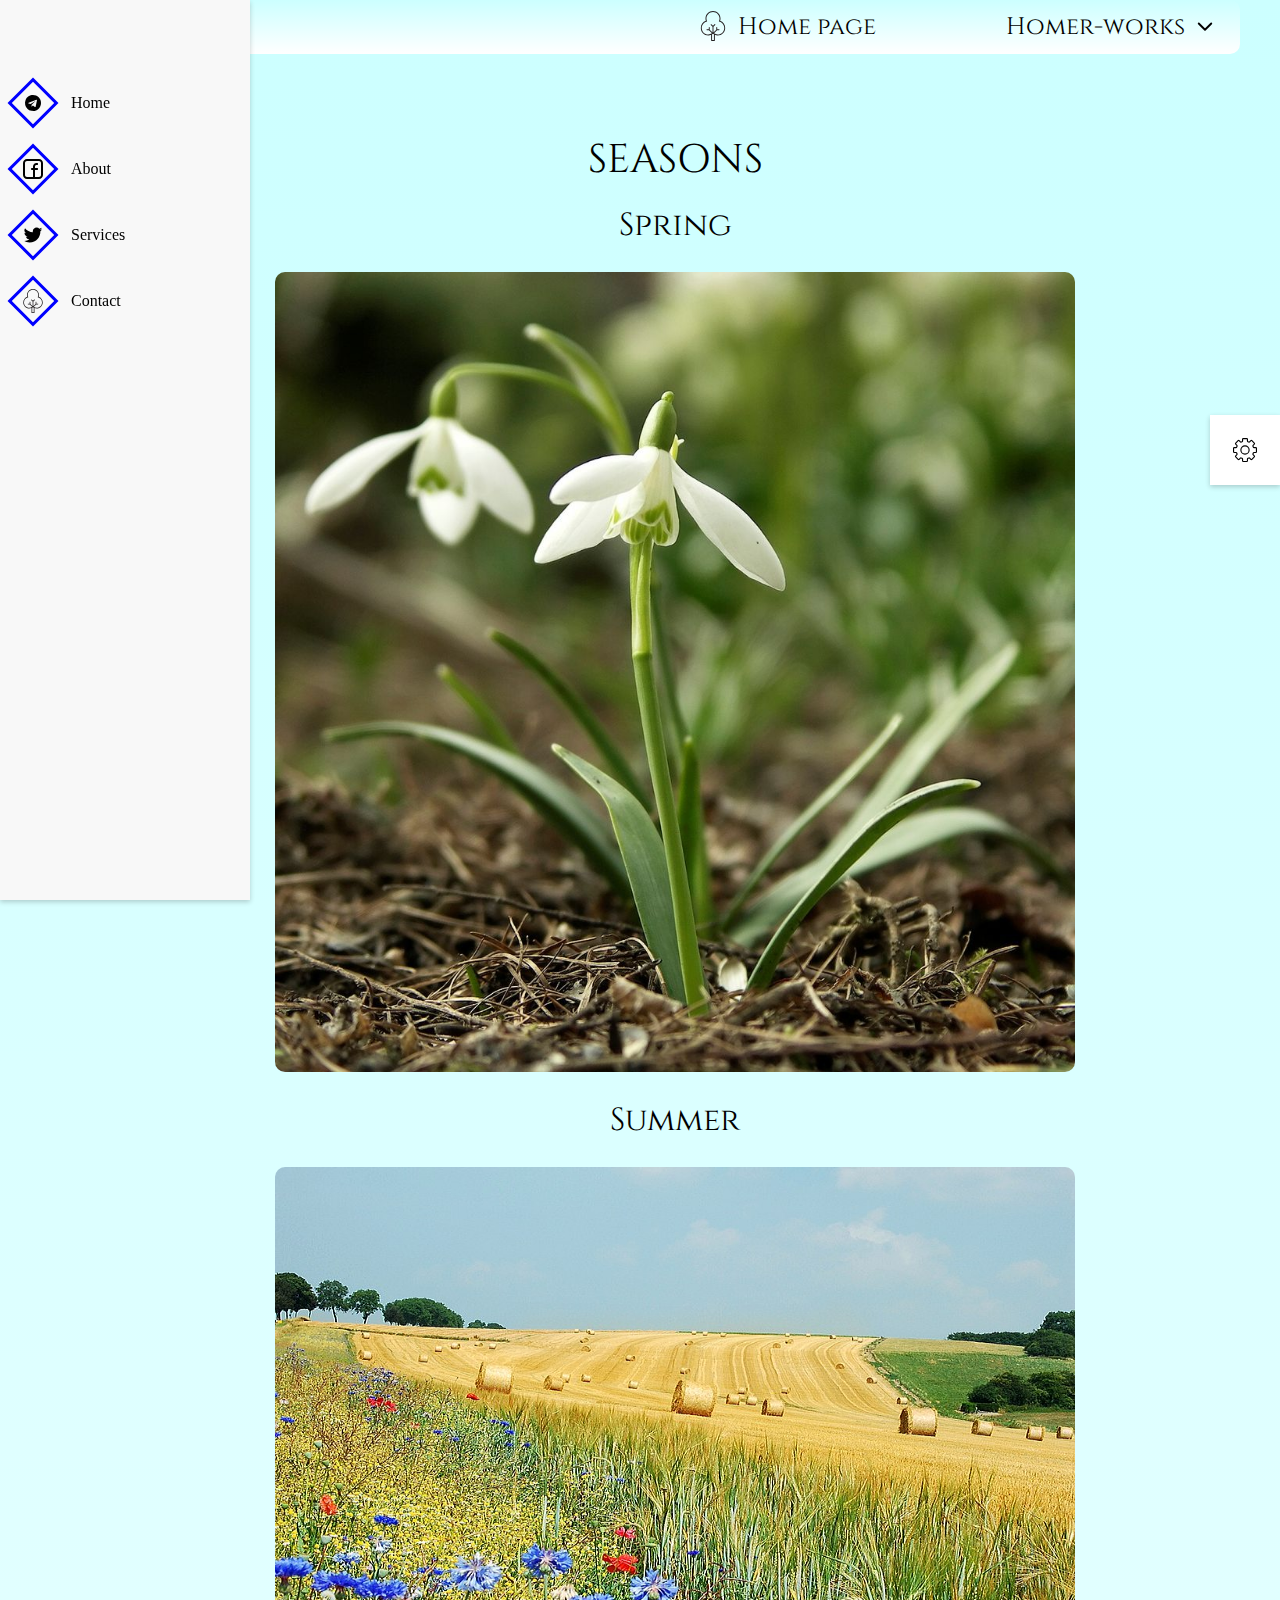
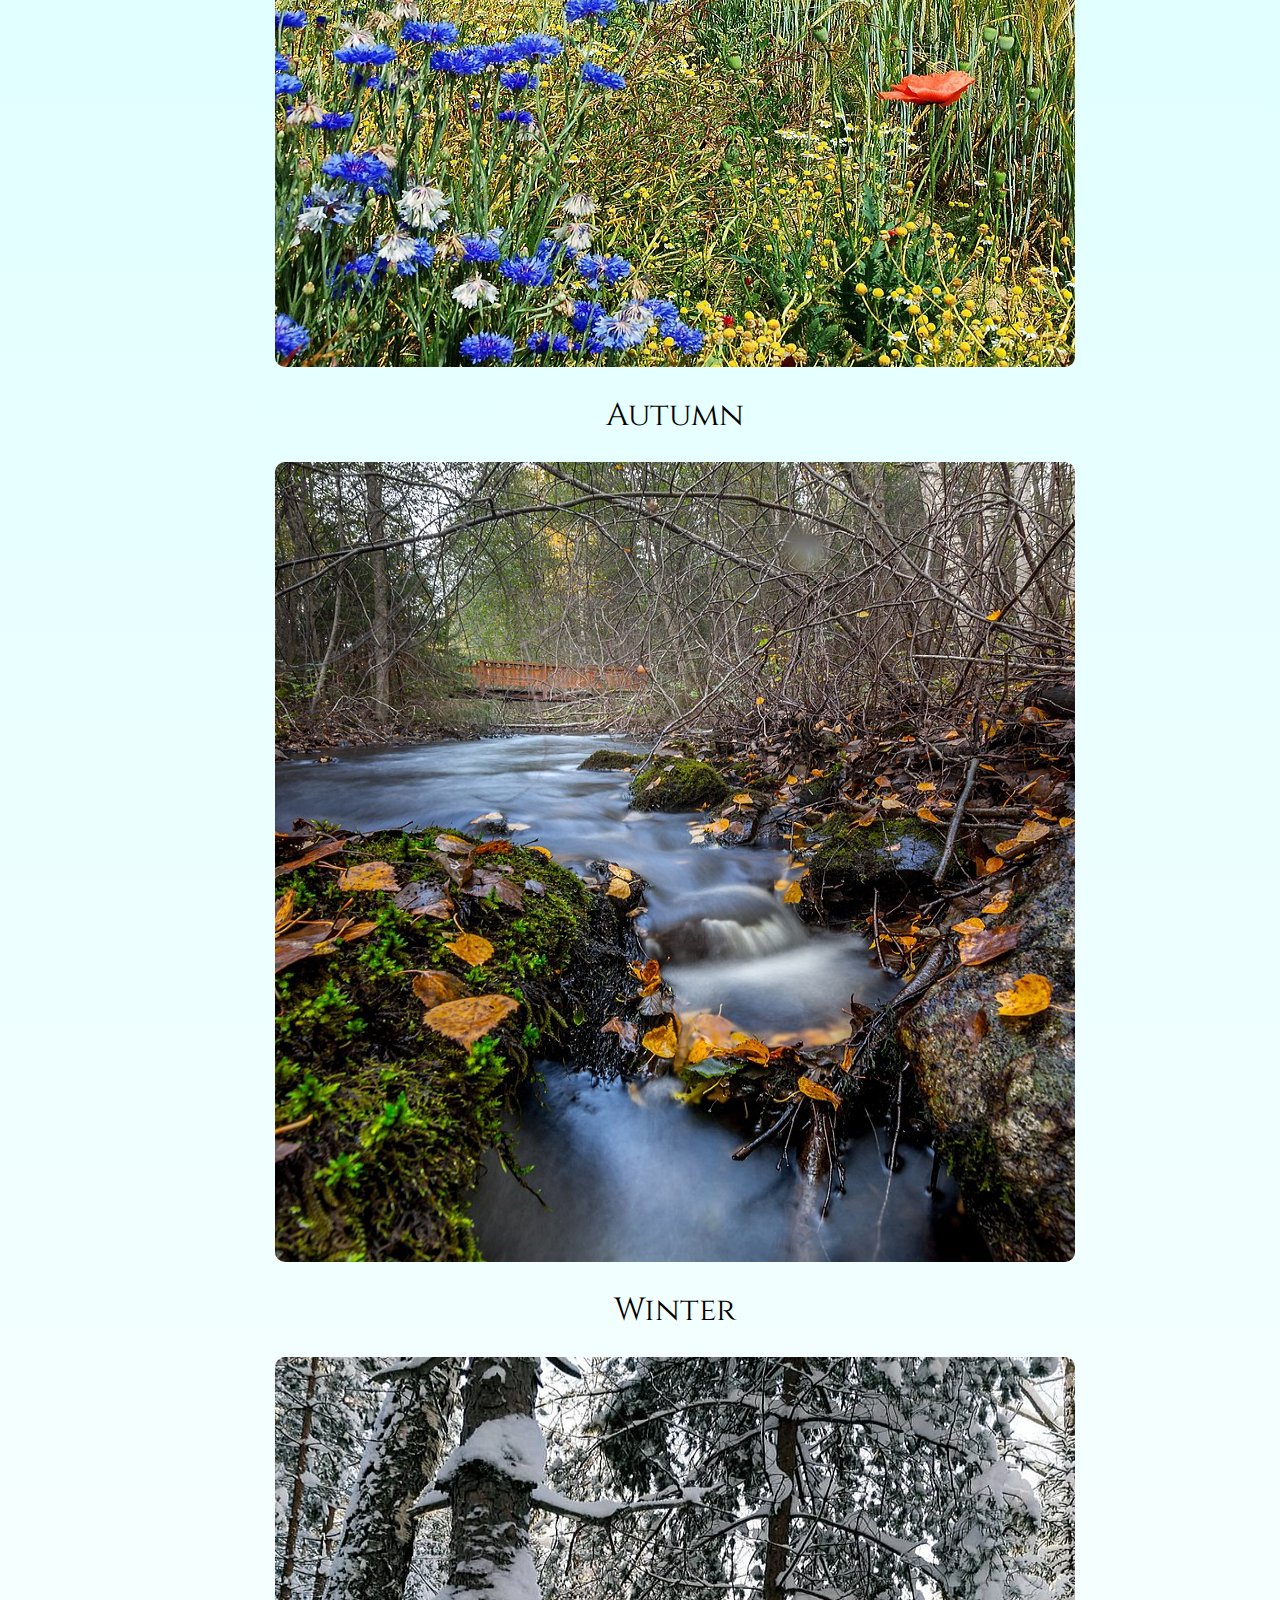
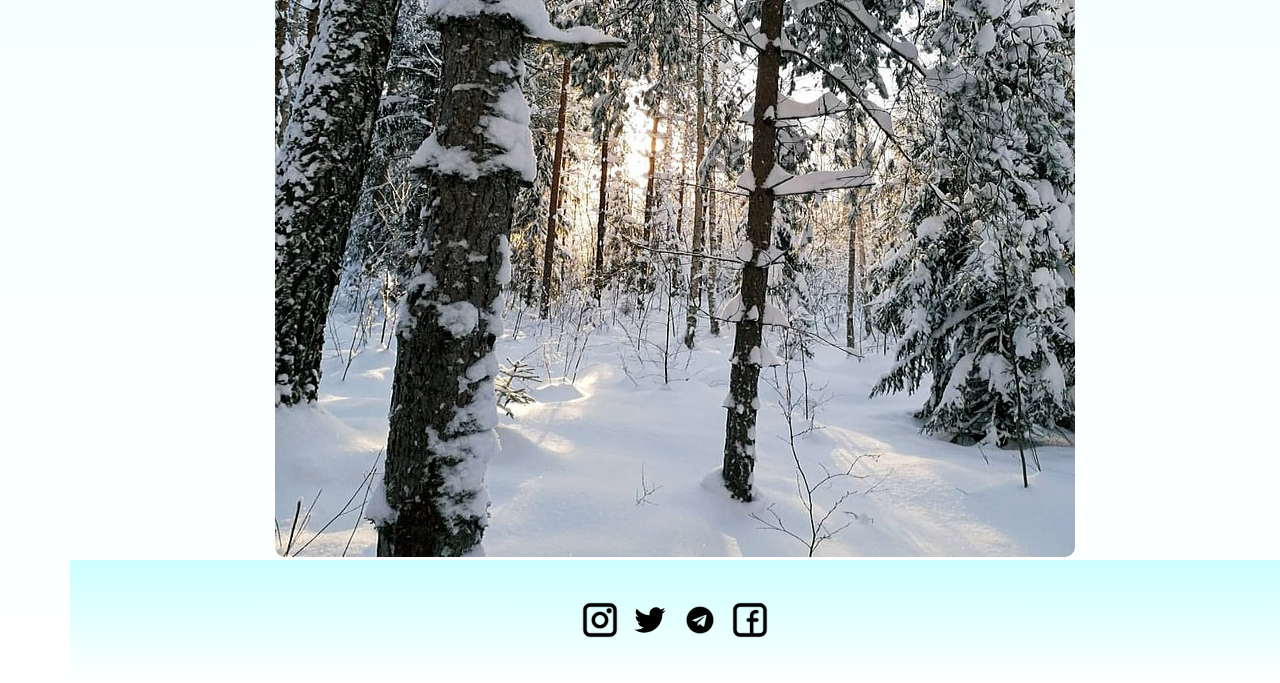
<file: index.html>
<!DOCTYPE html>
<html lang="en">
  <head>
    <meta charset="UTF-8" />
    <meta name="viewport" content="width=device-width, initial-scale=1.0" />
    <link rel="stylesheet" href="css/style.css" />
    <title>Времена года</title>
  </head>
  <body>
    <div class="sidebar">
    <ul class="sidebar-menu">
      <li>
        <a href="#">
          <span>
            <svg class="menu-icon">
              <use href="images/sprite.svg#telegram"></use>
            </svg>
          </span>
          Home
        </a>
      </li>
      <li>
        <a href="#">
          <span> 
            <svg class="menu-icon">
              <use href="images/sprite.svg#facebook"></use>
            </svg>
          </span>
          About
        </a>
      </li>
      <li>
        <a href="#">
          <span>
            <svg class="menu-icon">
              <use href="images/sprite.svg#twitter"></use>
            </svg>
          </span>
          Services
        </a>
      </li>
      <li>
        <a href="#">
          <span>
            <svg class="menu-icon">
              <use href="images/sprite.svg#tree"></use>
            </svg>
          </span>
          Contact
        </a>
      </li>
    </ul>
  </div>
    <div class="sidebar-right">
    <div class="gear-container">
      <div class="gear-toggle">
        <svg class="gear-icon">
          <use href="images/sprite.svg#gear"></use>
        </svg>
      </div>
      <div class="menu-content">
        <ul class="menu-buttons">
          <li><a href="#">Button 1</a></li>
          <li><a href="#">Button 2</a></li>
          <li><a href="#">Button 3</a></li>
          <li><a href="#">Button 4</a></li>
        </ul>
      </div>
    </div>
  </div>

    <div class="wrapper">
      <header>
          <div class="content">
          <div class="conteiner header-conteiner">
            <a class="header-logo" href="index.html">
              <svg class="seasons">
                <use href="images/sprite.svg#home"></use>
              </svg>
              Seasons</a
            >
            <ul class="header-list">
              <li>
                <a href="index.html">
                  <svg class="tree">
                    <use href="images/sprite.svg#tree"></use>
                  </svg>
                  Home page</a
                >
              </li>
              <li class="li_1">
                <a href="index.html"
                  >Homer-works
                  <svg class="arrow-hw">
                    <use href="images/sprite.svg#arrow"></use>
                  </svg>
                </a>
                <ul class="submenu">
                  <li><a href="inline-block.html">Inline-block</a></li>
                  <li><a href="float.html">Float</a></li>
                  <li class="li_3">
                    <a href="#">
                      <svg class="arrow-left">
                        <use href="images/sprite.svg#arrow-left"></use>
                      </svg>
                      Blocks</a
                    >
                    <ul class="submenu_2">
                      <li><a href="flex.html">Flex</a></li>
                    </ul>
                  </li>
                </ul>
              </li>
            </ul>
          </div>
        </header>

        <section class="conteiner">
          <h2>Seasons</h2>
          <h3>Spring</h3>
          <div class="image-container">
            <img src="images/1.jpg" alt="Описание изображения" />
            <div class="description">
              Весна́ — одно из четырёх времён года, переходный сезон между зимой
              и летом. Существуют различные методы определения начала и
              окончания весны, отличающиеся в зависимости от местного климата,
              культур и обычаев. Когда в Северном полушарии весна, то в Южном
              полушарии осень и наоборот.
            </div>
          </div>
          <h3>Summer</h3>
          <div class="image-container">
            <img src="images/2.jpg" alt="Описание изображения" />
            <div class="description">
              Ле́то — одно из четырёх времён года, между весной и осенью,
              характеризующееся наиболее высокой температурой окружающей среды.
              В день летнего солнцестояния дни самые длинные, а ночи самые
              короткие. Также в большей части стран лето выступает как самые
              большие каникулы.
            </div>
          </div>
          <h3>Autumn</h3>
          <div class="image-container">
            <img src="images/3.jpg" alt="Описание изображения" />
            <div class="description">
              Осень (родственно др.-прусск. assanis — «осень», готск. 𐌰𐍃𐌰𐌽𐍃 —
              «жатва», этимологически — «время жатвы»; по толкованию Даля — от
              «осенять» — затенять: наступление сумрака) — одно из четырёх
              времён года, между летом и зимой. Осень — переходный сезон, когда
              заметно уменьшение светового дня, и постепенно понижается
              температура окружающей среды.
            </div>
          </div>
          <h3>Winter</h3>
          <div class="image-container">
            <img src="images/4.jpg" alt="Описание изображения" />
            <div class="description">
              Зима́ — одно из четырёх времён года, между осенью и весной.
              Основной признак этого времени года — устойчивая низкая
              температура (ниже 0 градусов по Цельсию) во многих районах Земли,
              на поверхность земли выпадает и ложится снег. Смена времён года
              обусловлена наклоном оси вращения Земли к плоскости эклиптики.
            </div>
          </div>
        </section>
        <footer>
          <div class="footer-icons">
            <div>
              <a href="#">
                <svg>
                  <use href="images/sprite.svg#instagram"></use>
                </svg>
              </a>
            </div>
            <div>
              <a href="#">
                <svg>
                  <use href="images/sprite.svg#twitter"></use>
                </svg>
              </a>
            </div>
            <div>
              <a href="#">
                <svg>
                  <use href="images/sprite.svg#telegram"></use>
                </svg>
              </a>
            </div>
            <div>
              <a href="#">
                <svg>
                  <use href="images/sprite.svg#facebook"></use>
                </svg>
              </a>
            </div>
          </div>
        </footer>
      </div>
  </body>
</html>
</file>
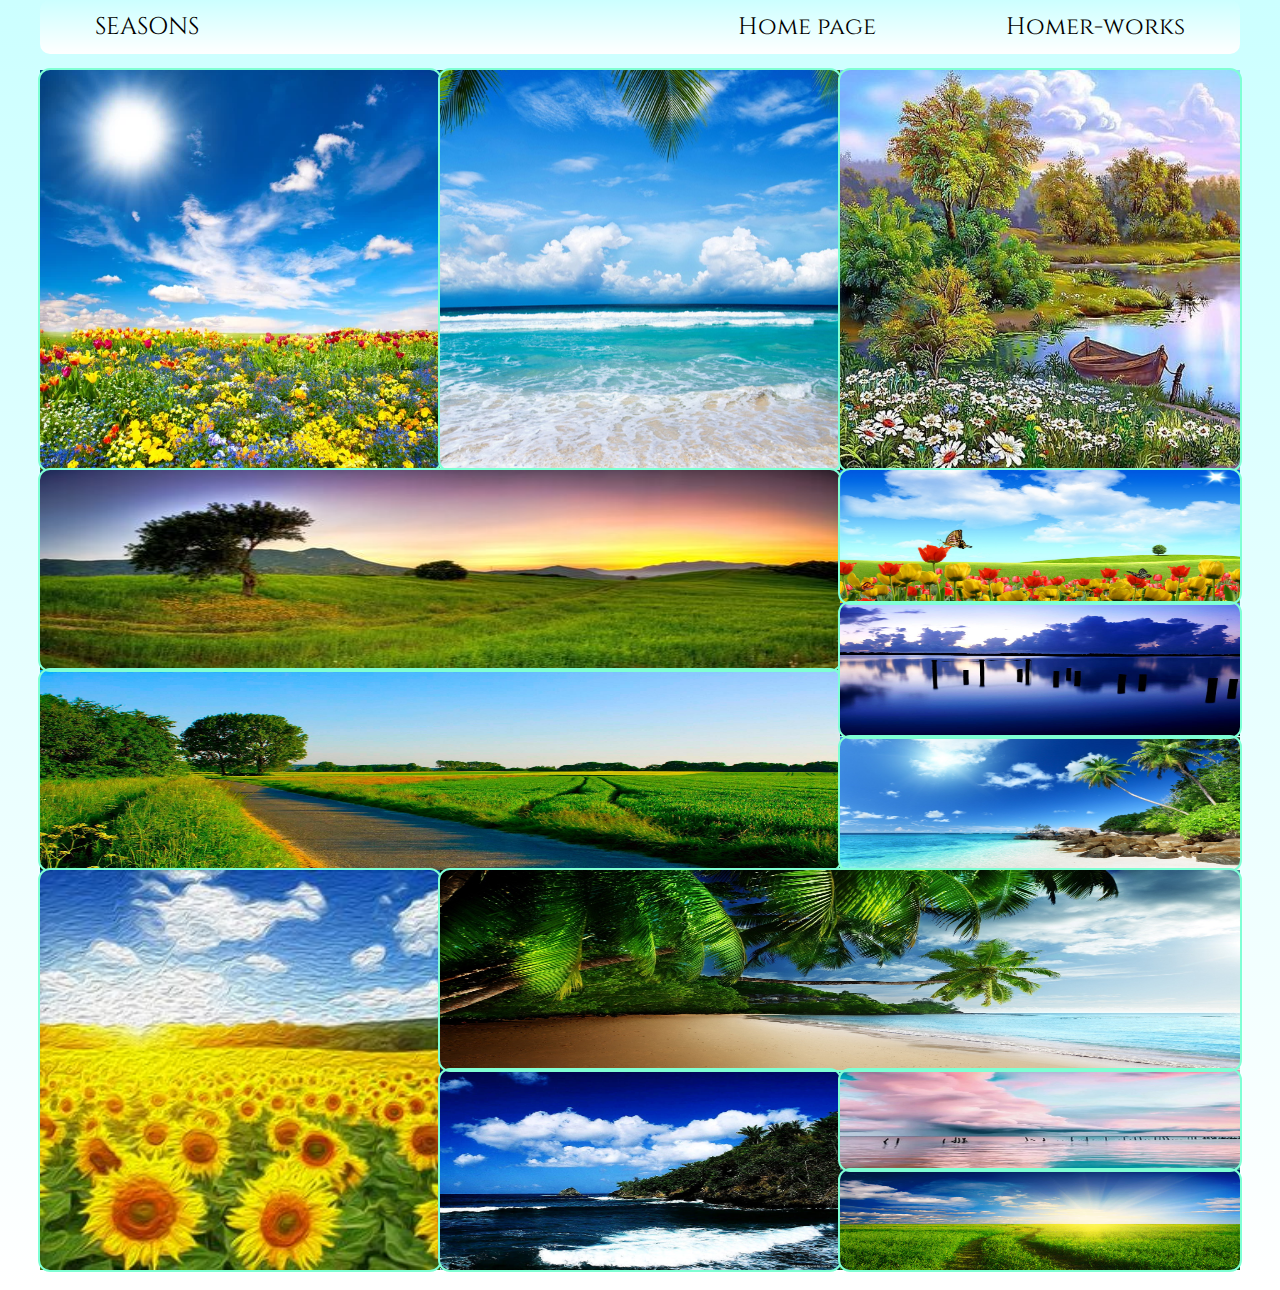
<file: flex.html>
<!DOCTYPE html>
<html lang="en">
  <head>
    <meta charset="UTF-8" />
    <meta name="viewport" content="width=device-width, initial-scale=1.0" />
    <title>Summer</title>
    <link rel="stylesheet" href="css/style.css" />
  </head>
  <body>
    <header>
      <div class="conteiner header-conteiner">
        <a class="header-logo" href="index.html">Seasons</a>
        <ul class="header-list">
          <li><a href="index.html">Home page</a></li>
          <li class="li_1">
            <a href="index.html">Homer-works</a>
            <ul class="submenu">
              <li><a href="inline-block.html">Inline-block</a></li>
              <li><a href="float.html">Float</a></li>
              <li>
                <a href="#">Blocks</a>
                <ul class="submenu_2">
                  <li><a href="flex.html">Flex</a></li>
                </ul>
              </li>
            </ul>
          </li>
        </ul>
      </div>
    </header>

    <div class="box">
      <div class="flex-box">
        <div class="w-400 h-400 outline fz-20">
          <img src="images/a.jpg" alt="flower" width="400" height="400" />
        </div>
        <div class="w-400 h-400 outline fz-20">
          <img src="images/b.jpg" alt="summer" width="400" height="400" />
        </div>
        <div class="w-400 h-400 outline fz-20">
          <img src="images/c.jpg" alt="summer" width="400" height="400" />
        </div>
      </div>

      <div class="flex-box">
        <div class="fz-20 w-800">
          <div class="h-200 outline">
            <img src="images/d.jpg" alt="summer" width="800" height="200" />
          </div>
          <div class="h-200 outline">
            <img src="images/f.jpg" alt="summer" width="800" height="200" />
          </div>
        </div>
        <div class="w-400 fz-20">
          <div class="h-133 outline">
            <img src="images/g.jpg" alt="summer" width="400" height="133" />
          </div>
          <div class="h-133 outline">
            <img src="images/h.jpg" alt="summer" width="400" height="133" />
          </div>
          <div class="h-133 outline">
            <img src="images/i.jpg" alt="summer" width="400" height="133" />
          </div>
        </div>
      </div>
      <div class="flex-box">
        <div class="fz-20 w-400 h-400 outline">
          <img src="images/j.jpg" alt="summer" width="400" height="400" />
        </div>
        <div class="fz-20">
          <div class="w-800 h-200 outline">
            <img src="images/k.jpg" alt="summer" width="800" height="200" />
          </div>

          <div class="fz-0 flex-box">
            <div class="fz-20 outline w-400 h-200">
              <img src="images/l.jpg" alt="summer" width="400" height="200" />
            </div>
            <div class="fz-20 w-400">
              <div class="h-100 outline">
                <img src="images/m.jpg" alt="summer" width="400" height="100" />
              </div>
              <div class="h-100 outline">
                <img src="images/n.jpg" alt="summer" width="400" height="100" />
              </div>
            </div>
          </div>
        </div>
      </div>
    </div>
  </body>
</html>
</file>
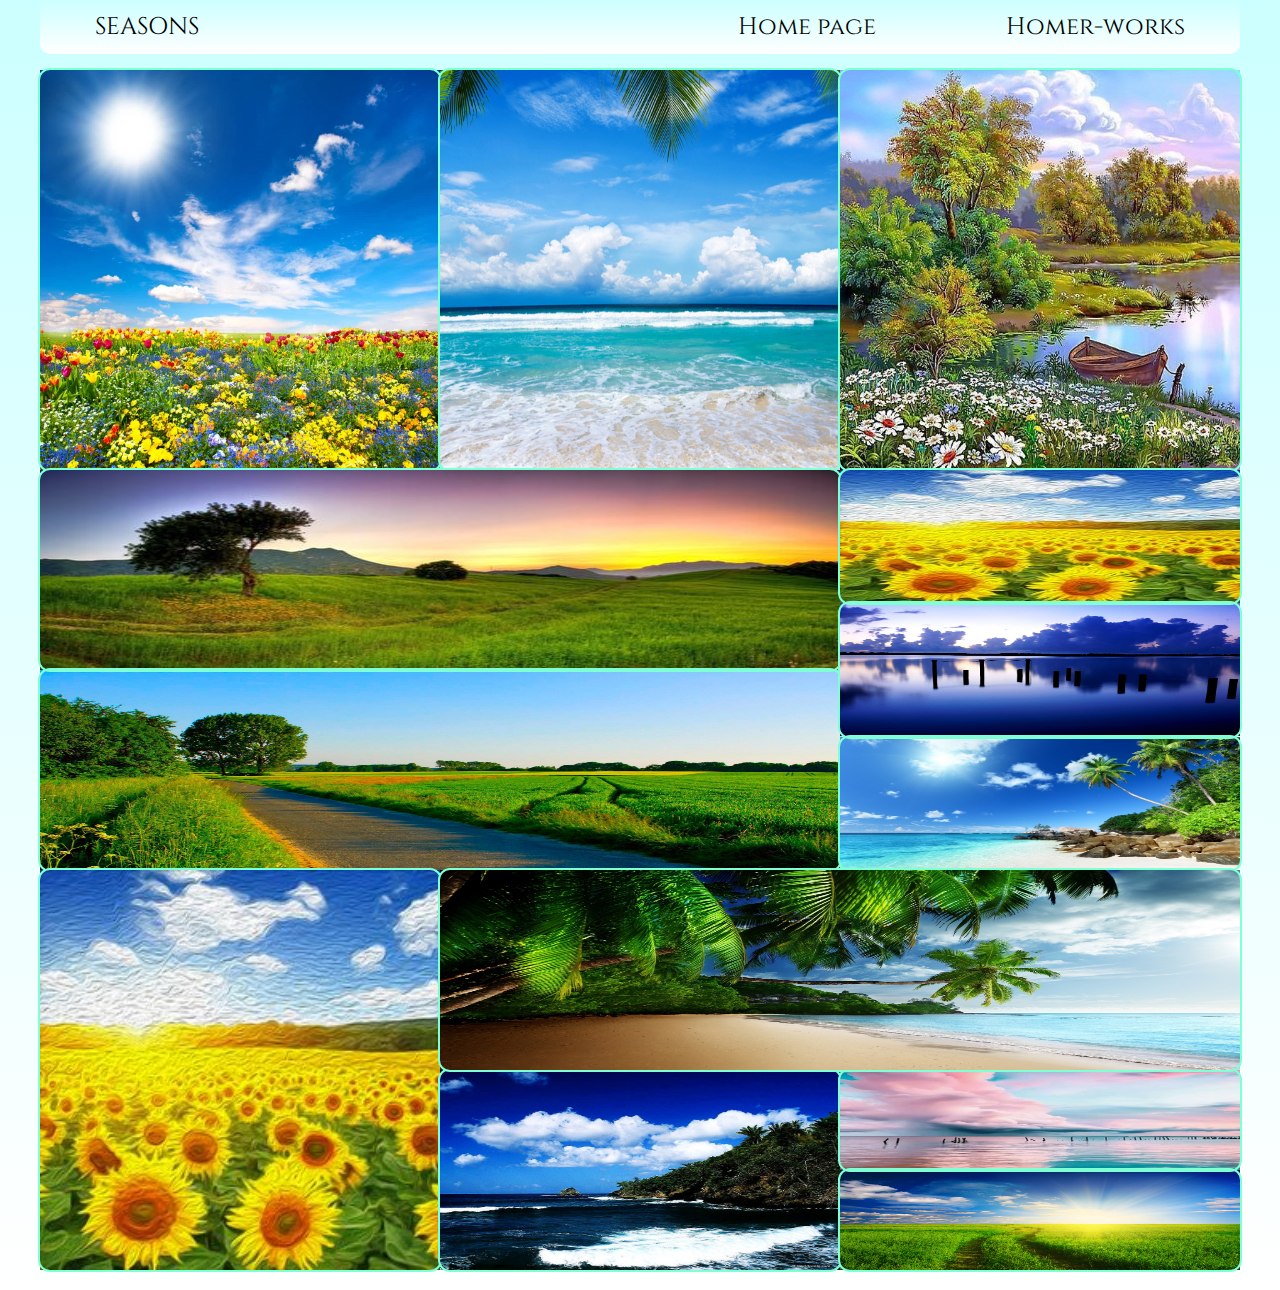
<file: float.html>
<!DOCTYPE html>
<html lang="en">
  <head>
    <meta charset="UTF-8" />
    <meta name="viewport" content="width=device-width, initial-scale=1.0" />
    <title>Summer</title>
    <link rel="stylesheet" href="css/style.css" />
  </head>
  <body>
    <header>
      <div class="conteiner header-conteiner">
        <a class="header-logo" href="index.html">Seasons</a>
        <ul class="header-list">
          <li><a href="index.html">Home page</a></li>
          <li class="li_1">
            <a href="index.html">Homer-works</a>
            <ul class="submenu">
              <li><a href="inline-block.html">Inline-block</a></li>
              <li><a href="float.html">Float</a></li>
              <li>
                <a href="#">Blocks</a>
                <ul class="submenu_2">
                  <li><a href="flex.html">Flex</a></li>
                </ul>
              </li>
            </ul>
          </li>
        </ul>
      </div>
    </header>

    <div class="box">
      <div class="clearfix">
        <div class="w-400 h-400 float outline fz-20">
          <img src="../images/a.jpg" alt="flower" width="400" height="400" />
        </div>
        <div class="w-400 h-400 float outline fz-20">
          <img src="../images/b.jpg" alt="summer" width="400" height="400" />
        </div>
        <div class="w-400 h-400 float outline fz-20">
          <img src="../images/c.jpg" alt="summer" width="400" height="400" />
        </div>
      </div>

      <div class="clearfix">
        <div class="fz-20 w-800 float">
          <div class="h-200 outline">
            <img src="../images/d.jpg" alt="summer" width="800" height="200" />
          </div>
          <div class="h-200 outline">
            <img src="../images/f.jpg" alt="summer" width="800" height="200" />
          </div>
        </div>
        <div class="w-400 fz-20 float">
          <div class="h-133 outline">
            <img src="../images/j.jpg" alt="summer" width="400" height="133" />
          </div>
          <div class="h-133 outline">
            <img src="../images/h.jpg" alt="summer" width="400" height="133" />
          </div>
          <div class="h-133 outline">
            <img src="../images/i.jpg" alt="summer" width="400" height="133" />
          </div>
        </div>
      </div>
      <div class="clearfix">
        <div class="float fz-20 w-400 h-400 outline">
          <img src="../images/j.jpg" alt="summer" width="400" height="400" />
        </div>
        <div class="float fz-20">
          <div class="w-800 h-200 outline">
            <img src="../images/k.jpg" alt="summer" width="800" height="200" />
          </div>

          <div class="fz-0">
            <div class="float fz-20 outline w-400 h-200">
              <img
                src="../images/l.jpg"
                alt="summer"
                width="400"
                height="200"
              />
            </div>
            <div class="float fz-20 w-400">
              <div class="h-100 outline">
                <img
                  src="../images/m.jpg"
                  alt="summer"
                  width="400"
                  height="100"
                />
              </div>
              <div class="h-100 outline">
                <img
                  src="../images/n.jpg"
                  alt="summer"
                  width="400"
                  height="100"
                />
              </div>
            </div>
          </div>
        </div>
      </div>
    </div>
  </body>
</html>
</file>
<file: css/style.css>
* {
  box-sizing: border-box;
}

html, body, div, span, applet, object, iframe,
h1, h2, h3, h4, h5, h6, p, blockquote, pre,
a, abbr, acronym, address, big, cite, code,
del, dfn, em, img, ins, kbd, q, s, samp,
small, strike, strong, sub, sup, tt, var,
b, u, i, center,
dl, dt, dd, ol, ul, li,
fieldset, form, label, legend,
table, caption, tbody, tfoot, thead, tr, th, td,
article, aside, canvas, details, embed, 
figure, figcaption, footer, header, hgroup, 
menu, nav, output, ruby, section, summary,
time, mark, audio, video {
	margin: 0;
	padding: 0;
	border: 0;
	font-size: 100%;
	font: inherit;
	vertical-align: baseline;
}
/* HTML5 display-role reset for older browsers */
article, aside, details, figcaption, figure, 
footer, header, hgroup, menu, nav, section {
	display: block;
}
body {
	line-height: 1;
}
ol, ul {
	list-style: none;
}
blockquote, q {
	quotes: none;
}
blockquote:before, blockquote:after,
q:before, q:after {
	content: '';
	content: none;
}
table {
	border-collapse: collapse;
	border-spacing: 0;
}

@font-face {
  font-family: 'Pacifico-Regular';
  src: url('../fonts/Pacifico/Pacifico-Regular.ttf');
}

@font-face {
  font-family: 'Cinzel';
  src: url('../fonts/Cinzel/Cinzel-VariableFont_wght.ttf');
}

@font-face {
  font-family: 'Fasthand';
  src: url('../fonts/Fasthand/Fasthand-Regular.ttf');
}

@font-face {
  font-family: 'NanumMyeongjo-Regular';
  src: url('../fonts/NanumMyeongjo-Regular/NanumMyeongjo-Regular.ttf');
}

@font-face {
  font-family: 'AlegreyaSans-Regular';
  src: url('../fonts/AlegreyaSans-Regular/AlegreyaSans-Regular.ttf');
}
/*-------------------------------------------------------*/

body {
  background: linear-gradient(to bottom, #ccffff 0%, #ffffff 100%);
}

.conteiner {
  max-width: 1200px;
  margin: 0 auto;
  text-align: center;
  font-family: 'Cinzel', sans-serif;
}

.header-conteiner {
  display: flex;
  align-items: center;
  justify-content: space-between;
  background: linear-gradient(to bottom, #ccffff 0%, #ffffff 100%);
  padding: 15px;
  border-radius: 10px;
  position: fixed;
  top: 0;
  left: 0;
  right: 0;
  z-index: 1;
  font-family: 'Cinzel', sans-serif;
}

.header-list {
  display: flex;
  gap: 90px;
  position: relative;
}

.header-logo {
  text-transform: uppercase;
  position: static;
  padding-left: 40px;
}

header a {
    text-decoration: none;
    color: black;
    font-size: 24px;
}

.li_1 {
  position: relative;
}

.submenu {
  opacity: 0;
  position: absolute;
  top: 100%;
  right: -100%;
  width: 100%;
  background: rgba(249, 241, 241, 0.367);
  padding-top: 10px;
  border-radius: 5px;
  font-family: 'NanumMyeongjo-Regular', sans-serif;
  transition: max-height 1s ease-in-out, opacity 1s ease-in-out, right 1s ease-in-out;
}

.li_3 {
  position: relative;
}

.submenu_2 {
  opacity: 0;
  position: absolute;
  top: 0;
  right: 100%;
  background: rgba(249, 241, 241, 0.367);
  font-family: 'AlegreyaSans-Regular', sans-serif;
  width: 100%;
  transition: max-height 1s ease-in-out, opacity 1s ease-in-out;
}

.submenu li:hover .submenu_2 {
  opacity: 1;
}

.header-list li:hover .submenu {
  opacity: 1;
  max-height: 500px;
  right: 0;
}

section {
  padding-top: 70px;
  font-family: 'Pacifico-Regular', sans-serif;
}

.image-container {
  position: relative;
  padding-top: 30px;
}

.image-container img {
  width: 800px;
  height: 800px;
  border-radius: 10px;
}


.description {
  position: absolute;
  top: 50%;
  left: 50%;
  transform: translate(-50%, -50%);
  background-color: rgba(219, 221, 239, 0.518);
  color: #000000;
  padding: 10px;
  display: none;
  font-size: 24px;
  border-radius: 10px;
}

.image-container:hover .description {
  display: block;
}

h2 {
    font-size: 40px;
    text-transform: uppercase;
}

h3 {
    font-size: 32px;
    padding-top: 30px;
}

/*inline-block*/

.bg-orange {
  background: orange;
}

.bg-yellow {
  background: yellow;
}

.bg-green {
  background: green;
}

.box {
  width: 1200px;
  margin: 20px auto;
  padding-top: 50px;
}


/* i-block */
.d-inline-block {
  display: inline-block;
}

/* fz */
.fz-0 {
  font-size: 0px;
}

.fz-20 {
  font-size: 20px;
}

/* width */

.w-400 {
  width: 400px;
}

.w-800 {
  width: 800px;
}

/* height */
.h-100 {
  height: 100px;
}

.h-133 {
  height: 133.33px;
}

.h-200 {
  height: 200px;
}

.h-400 {
  height: 400px;
}

/* float */
.float {
  float: left;
}

.clearfix::after {
  content: "";
  clear: both;
  display: block;
}

/* outline */
.outline {
  outline: 2px solid aquamarine;
  border-radius: 10px;
}

.flex-box {
  display: flex;
  justify-content: center;
}

.header-list .li_1 > a {
  position: relative;
  padding-right: 40px;
}

.arrow-hw {
  position: absolute;
  width: 40px;
  height: 40px;
  top: 0;
  right: 0;
  padding-bottom: 10px;
}

.header-logo > a {
  position: relative;
  padding: 50px;
}

.seasons {
  position: absolute;
  width: 30px;
  height: 30px;
  top: 20%;
  left: 1%;
}

.header-list li > a {
  position: relative;
  padding-left: 40px;
}

.tree {
  position: absolute;
  width: 30px;
  height: 30px;
  top: 0;
  left: 0;
}

.arrow-left {
  width: 20px;
  height: 20px;
  position: absolute;
  top: 15%;
  right: 70%;
}

.footer-icons {
  display: flex;
  justify-content: center;
  gap: 10px;
  padding: 40px 0;
  background: linear-gradient(to bottom, #ccffff 0%, #ffffff 100%);
}

.footer-icons div svg {
  width: 40px;
  height: 40px;
  fill: #000;
  stroke: #07000028;
  transition: fill 0.3s, stroke 1s;
}

.footer-icons div a svg:hover {
  stroke:rgb(0, 255, 55);
  fill: whitesmoke;
}

.sidebar {
  position: fixed;
  left: 0;
  top: 0;
  bottom: 0;
  width: 70px;
  padding-top: 70px;
  background-color: #f8f8f8;
  box-shadow: 0 2px 5px rgba(0, 0, 0, 0.2);
  z-index: 2;
  transition: all 0.3s ease;
  overflow: hidden;
}

.sidebar:hover {
  width: 250px;
}

.sidebar:hover + .wrapper {
  padding-left: 250px;
}

.wrapper {
  padding-left: 70px;
  transition: all 0.3s ease;
}

.sidebar-menu li a {
  display: flex;
  align-items: center;
  text-decoration: none;
  color: black;
  font-size: 16px;
  transition: all 0.3s ease;
  padding: 15px;
  gap: 20px;
}

.sidebar-menu > li > a > span {
  flex: 0 0 auto;
  line-height: 10px;
  border: 3px solid blue;
  padding: 3px;
  overflow: hidden;
  transform: rotate(-45deg);
}

.menu-icon {
  width: 24px;
  height: 24px;
  transition: transform 0.3s ease;
  transform: rotate(45deg);
}

.sidebar-menu li a:hover .menu-icon {
  transform: rotate(45deg) scale(2);
}

.content {
  padding-top: 70px;
}

/*Правое меню*/

.sidebar-right {
  position: fixed;
  right: 0;
  top: 50%;
  transform: translateY(-50%);
  width: 70px;
  background-color: #f8f8f8;
  box-shadow: 0 2px 5px rgba(0, 0, 0, 0.2);
  z-index: 2;
  cursor: pointer;
  transition: width 0.3s ease;
}

.sidebar-right:hover {
  width: 250px;
}

.gear-container {
  position: relative;
  width: 70px;
  height: 70px;
}

.gear-toggle {
  position: absolute;
  top: 50%;
  left: 50%;
  transform: translate(-50%, -50%);
  display: flex;
  align-items: center;
  justify-content: center;
  width: 70px;
  height: 70px;
  background-color: #ffffff;
  transition: transform 0.3s ease;
}

.gear-toggle:hover {
  transform: translate(-50%, -50%) scale(1.1);
}

.gear-icon {
  width: 24px;
  height: 24px;
  fill: #000;
  animation: gear-spin 1s infinite linear;
}

.sidebar-right:hover .gear-icon {
  animation-play-state: paused;
}

.menu-content {
  position: absolute;
  top: -100%;
  right: -250px;
  background-color: #faf5e2;
  padding: 20px;
  transition: right 0.3s ease;
}

.sidebar-right:hover .menu-content {
  width: 250px;
}

.menu-buttons li {
  padding-bottom: 10px;
}

.menu-buttons li a {
  display: inline-block;
  padding: 10px 30px;
  background-color: #b3e547;
  text-decoration: none;
  color: #000;
}


@keyframes gear-spin {
  from {
    transform: rotate(0deg);
  }

  to {
    transform: rotate(360deg);
  }
}
</file>
